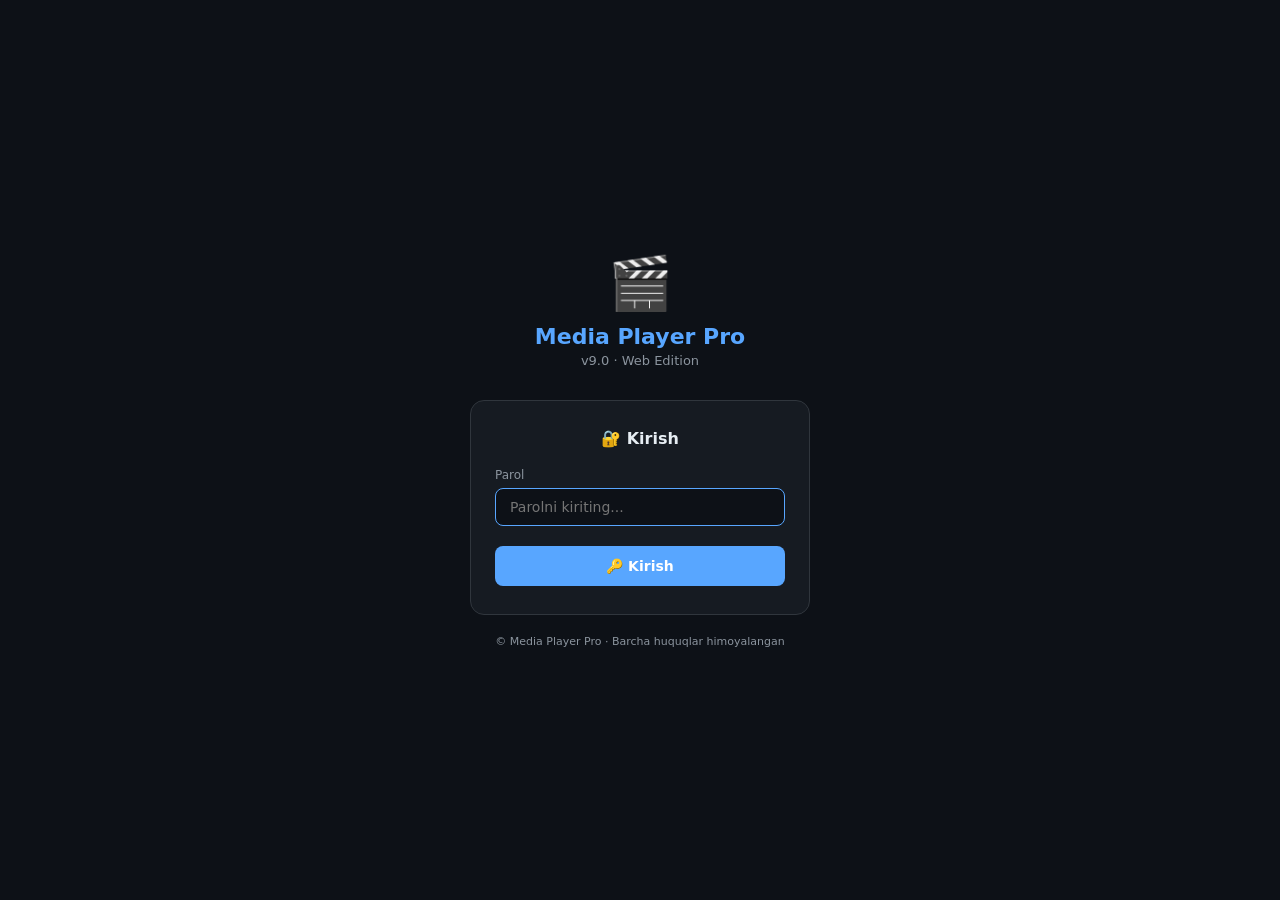
<file: templates/login.html>
<!DOCTYPE html>
<html lang="uz" data-theme="dark">
<head>
<meta charset="UTF-8">
<meta name="viewport" content="width=device-width,initial-scale=1.0">
<title>🔐 Media Player Pro — Kirish</title>
<style>
:root {
  --bg:     #0d1117;
  --card:   #161b22;
  --border: #30363d;
  --accent: #58a6ff;
  --danger: #f85149;
  --text:   #e6edf3;
  --muted:  #8b949e;
}
* { margin:0; padding:0; box-sizing:border-box; }
body {
  font-family: 'Segoe UI', system-ui, sans-serif;
  background: var(--bg);
  color: var(--text);
  min-height: 100vh;
  display: flex;
  align-items: center;
  justify-content: center;
}
.login-wrap {
  width: 100%;
  max-width: 380px;
  padding: 20px;
}
.login-logo {
  text-align: center;
  margin-bottom: 32px;
}
.login-logo .icon { font-size: 52px; display: block; margin-bottom: 10px; }
.login-logo h1 { font-size: 22px; font-weight: 700; color: var(--accent); }
.login-logo p  { font-size: 13px; color: var(--muted); margin-top: 4px; }
.login-card {
  background: var(--card);
  border: 1px solid var(--border);
  border-radius: 14px;
  padding: 28px 24px;
}
.login-card h2 { font-size: 16px; margin-bottom: 20px; text-align: center; }
.form-group { margin-bottom: 16px; }
.form-group label { display: block; font-size: 12px; color: var(--muted); margin-bottom: 6px; font-weight: 500; }
.form-group input {
  width: 100%;
  padding: 10px 14px;
  background: #0d1117;
  border: 1px solid var(--border);
  border-radius: 8px;
  color: var(--text);
  font-size: 14px;
  font-family: inherit;
  outline: none;
  transition: border-color .18s;
}
.form-group input:focus { border-color: var(--accent); }
.btn-login {
  width: 100%;
  padding: 12px;
  background: var(--accent);
  color: #fff;
  border: none;
  border-radius: 8px;
  font-size: 14px;
  font-weight: 600;
  cursor: pointer;
  font-family: inherit;
  transition: opacity .18s;
  margin-top: 4px;
}
.btn-login:hover { opacity: .88; }
.btn-login:disabled { opacity: .5; cursor: not-allowed; }
.error-msg {
  background: rgba(248,81,73,.12);
  border: 1px solid rgba(248,81,73,.3);
  border-radius: 8px;
  padding: 10px 14px;
  font-size: 13px;
  color: var(--danger);
  margin-top: 14px;
  display: none;
  text-align: center;
}
.version { text-align: center; font-size: 11px; color: var(--muted); margin-top: 20px; }
.spinner {
  display: inline-block;
  width: 16px; height: 16px;
  border: 2px solid rgba(255,255,255,.3);
  border-top-color: #fff;
  border-radius: 50%;
  animation: spin .7s linear infinite;
  margin-right: 6px;
  vertical-align: middle;
}
@keyframes spin { to { transform: rotate(360deg); } }
</style>
</head>
<body>
<div class="login-wrap">
  <div class="login-logo">
    <span class="icon">🎬</span>
    <h1>Media Player Pro</h1>
    <p>v9.0 · Web Edition</p>
  </div>
  <div class="login-card">
    <h2>🔐 Kirish</h2>
    <form id="loginForm" onsubmit="doLogin(event)">
      <div class="form-group">
        <label>Parol</label>
        <input type="password" id="pwdInput" placeholder="Parolni kiriting..."
               autocomplete="current-password" autofocus>
      </div>
      <button type="submit" class="btn-login" id="loginBtn">🔑 Kirish</button>
    </form>
    <div class="error-msg" id="errMsg"></div>
  </div>
  <div class="version">© Media Player Pro · Barcha huquqlar himoyalangan</div>
</div>
<script>
async function doLogin(e) {
  e.preventDefault();
  const pwd = document.getElementById('pwdInput').value;
  const btn = document.getElementById('loginBtn');
  const err = document.getElementById('errMsg');
  if (!pwd) { showErr('Parol kiritilmagan!'); return; }
  btn.disabled = true;
  btn.innerHTML = '<span class="spinner"></span> Tekshirilmoqda...';
  err.style.display = 'none';
  try {
    const res = await fetch('/api/auth/login', {
      method: 'POST',
      headers: { 'Content-Type': 'application/json' },
      body: JSON.stringify({ password: pwd })
    });
    const data = await res.json();
    if (data.ok) {
      btn.innerHTML = '✅ Muvaffaqiyatli!';
      setTimeout(() => { window.location.href = '/'; }, 400);
    } else {
      showErr(data.error || 'Noto\'g\'ri parol');
      btn.disabled = false;
      btn.innerHTML = '🔑 Kirish';
      document.getElementById('pwdInput').select();
    }
  } catch {
    showErr('Server bilan bog\'lanib bo\'lmadi');
    btn.disabled = false;
    btn.innerHTML = '🔑 Kirish';
  }
}
function showErr(msg) {
  const el = document.getElementById('errMsg');
  el.textContent = '❌ ' + msg;
  el.style.display = 'block';
}
// Enter tugmasi
document.getElementById('pwdInput').addEventListener('keydown', e => {
  if (e.key === 'Enter') doLogin(e);
});
</script>
</body>
</html>
</file>
